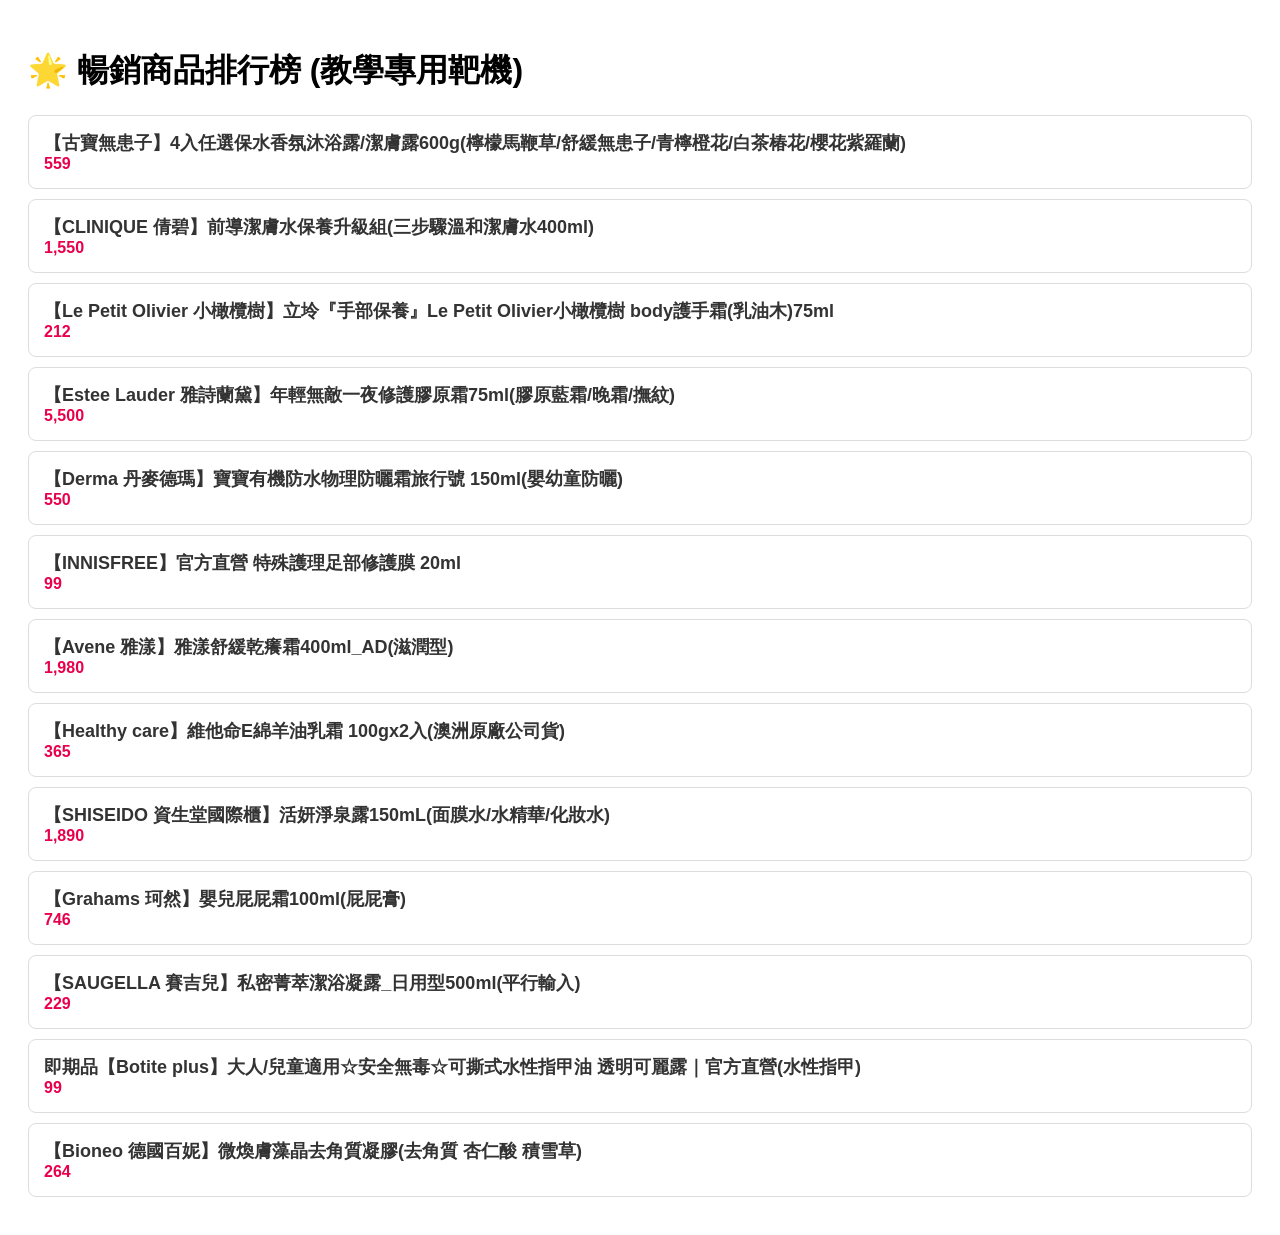
<file: demo.html>
<!DOCTYPE html>
<html lang="zh-TW">

<head>
    <meta charset="UTF-8">
    <meta name="viewport" content="width=device-width, initial-scale=1.0">
    <title>Momo Top 暢銷商品 (教學範例頁)</title>
    <style>
        body {
            font-family: sans-serif;
            padding: 20px;
        }

        .product-item {
            border: 1px solid #ddd;
            padding: 15px;
            margin-bottom: 10px;
            border-radius: 8px;
        }

        .prdName {
            font-size: 18px;
            font-weight: bold;
            color: #333;
        }

        .price {
            color: #e9004c;
            font-size: 16px;
            font-weight: bold;
        }

        a {
            color: #0056b3;
            text-decoration: none;
        }

        a:hover {
            text-decoration: underline;
        }
    </style>
</head>

<body>
    <h1>🌟 暢銷商品排行榜 (教學專用靶機)</h1>
    <div class="listArea">

        <div class="product-item">
            <a
                href="https://www.momoshop.com.tw/goods/GoodsDetail.jsp?i_code=10861293&Area=search&mdiv=403&oid=1_1&cid=index&kw=12692119&mdiv=1199900000-bt_2_095_02-bt_2_095_02_e14&ctype=B&sourcePageType=4">
                <div class="prdName">【古寶無患子】4入任選保水香氛沐浴露/潔膚露600g(檸檬馬鞭草/舒緩無患子/青檸橙花/白茶椿花/櫻花紫羅蘭)</div>
            </a>
            <div class="price">559</div>
        </div>

        <div class="product-item">
            <a href="https://www.momoshop.com.tw/goods/GoodsDetail.jsp?i_code=8847845&recomd_id=">
                <div class="prdName">【CLINIQUE 倩碧】前導潔膚水保養升級組(三步驟溫和潔膚水400ml)</div>
            </a>
            <div class="price">1,550</div>
        </div>

        <div class="product-item">
            <a href="https://www.momoshop.com.tw/TP/TP0008171/goodsDetail/TP00081710000133?recomd_id=">
                <div class="prdName">【Le Petit Olivier 小橄欖樹】立坽『手部保養』Le Petit Olivier小橄欖樹 body護手霜(乳油木)75ml</div>
            </a>
            <div class="price">212</div>
        </div>

        <div class="product-item">
            <a href="https://www.momoshop.com.tw/goods/GoodsDetail.jsp?i_code=10095164&recomd_id=">
                <div class="prdName">【Estee Lauder 雅詩蘭黛】年輕無敵一夜修護膠原霜75ml(膠原藍霜/晚霜/撫紋)</div>
            </a>
            <div class="price">5,500</div>
        </div>

        <div class="product-item">
            <a href="https://www.momoshop.com.tw/goods/GoodsDetail.jsp?i_code=10755887&recomd_id=">
                <div class="prdName">【Derma 丹麥德瑪】寶寶有機防水物理防曬霜旅行號 150ml(嬰幼童防曬)</div>
            </a>
            <div class="price">550</div>
        </div>

        <div class="product-item">
            <a href="https://www.momoshop.com.tw/goods/GoodsDetail.jsp?i_code=9142205&recomd_id=">
                <div class="prdName">【INNISFREE】官方直營 特殊護理足部修護膜 20ml</div>
            </a>
            <div class="price">99</div>
        </div>

        <div class="product-item">
            <a href="https://www.momoshop.com.tw/goods/GoodsDetail.jsp?i_code=14508094&recomd_id=">
                <div class="prdName">【Avene 雅漾】雅漾舒緩乾癢霜400ml_AD(滋潤型)</div>
            </a>
            <div class="price">1,980</div>
        </div>

        <div class="product-item">
            <a href="https://www.momoshop.com.tw/goods/GoodsDetail.jsp?i_code=13408542&recomd_id=">
                <div class="prdName">【Healthy care】維他命E綿羊油乳霜 100gx2入(澳洲原廠公司貨)</div>
            </a>
            <div class="price">365</div>
        </div>

        <div class="product-item">
            <a href="https://www.momoshop.com.tw/goods/GoodsDetail.jsp?i_code=5879517&recomd_id=">
                <div class="prdName">【SHISEIDO 資生堂國際櫃】活妍淨泉露150mL(面膜水/水精華/化妝水)</div>
            </a>
            <div class="price">1,890</div>
        </div>

        <div class="product-item">
            <a href="https://www.momoshop.com.tw/goods/GoodsDetail.jsp?i_code=6880201&recomd_id=">
                <div class="prdName">【Grahams 珂然】嬰兒屁屁霜100ml(屁屁膏)</div>
            </a>
            <div class="price">746</div>
        </div>

        <div class="product-item">
            <a href="https://www.momoshop.com.tw/goods/GoodsDetail.jsp?i_code=14248888&recomd_id=">
                <div class="prdName">【SAUGELLA 賽吉兒】私密菁萃潔浴凝露_日用型500ml(平行輸入)</div>
            </a>
            <div class="price">229</div>
        </div>

        <div class="product-item">
            <a href="https://www.momoshop.com.tw/goods/GoodsDetail.jsp?i_code=13539533&recomd_id=">
                <div class="prdName">即期品【Botite plus】大人/兒童適用☆安全無毒☆可撕式水性指甲油 透明可麗露｜官方直營(水性指甲)</div>
            </a>
            <div class="price">99</div>
        </div>

        <div class="product-item">
            <a href="https://www.momoshop.com.tw/goods/GoodsDetail.jsp?i_code=11684812&recomd_id=">
                <div class="prdName">【Bioneo 德國百妮】微煥膚藻晶去角質凝膠(去角質 杏仁酸 積雪草)</div>
            </a>
            <div class="price">264</div>
        </div>

    </div>
</body>

</html>
</file>
